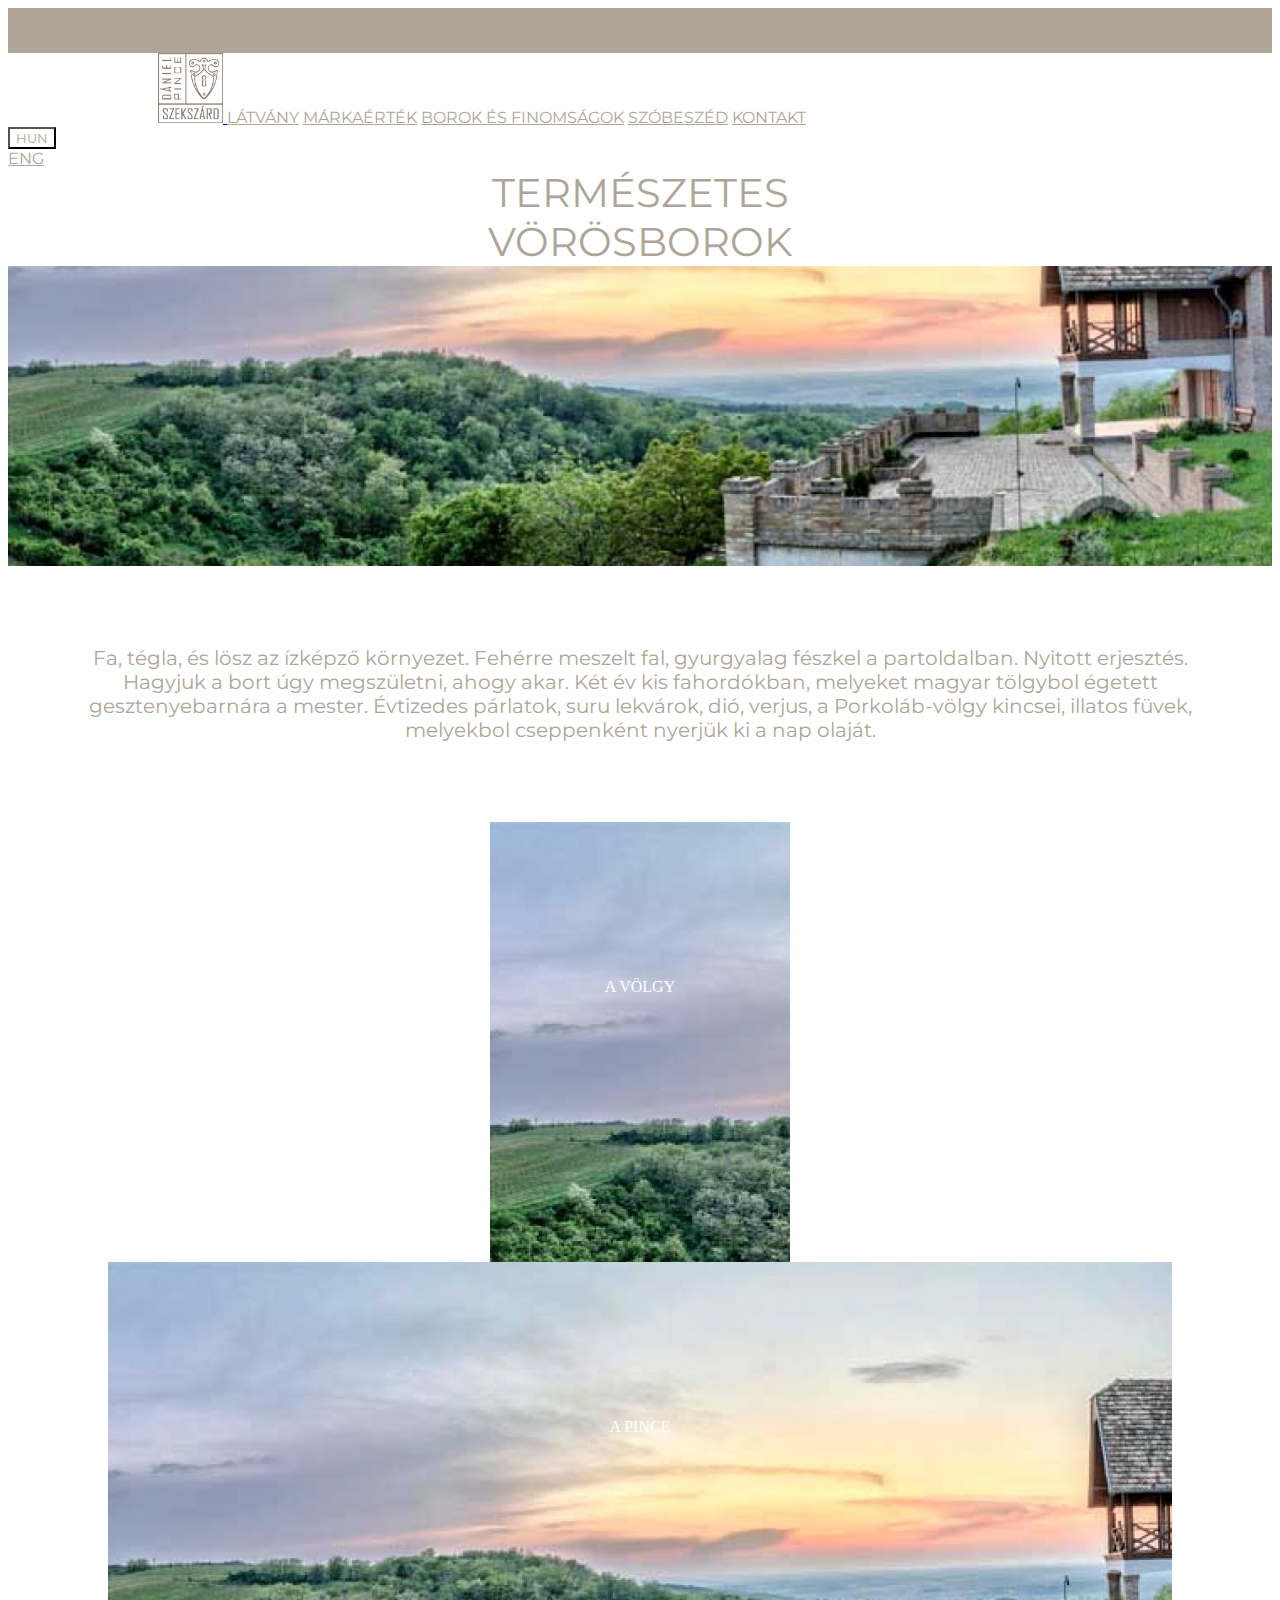
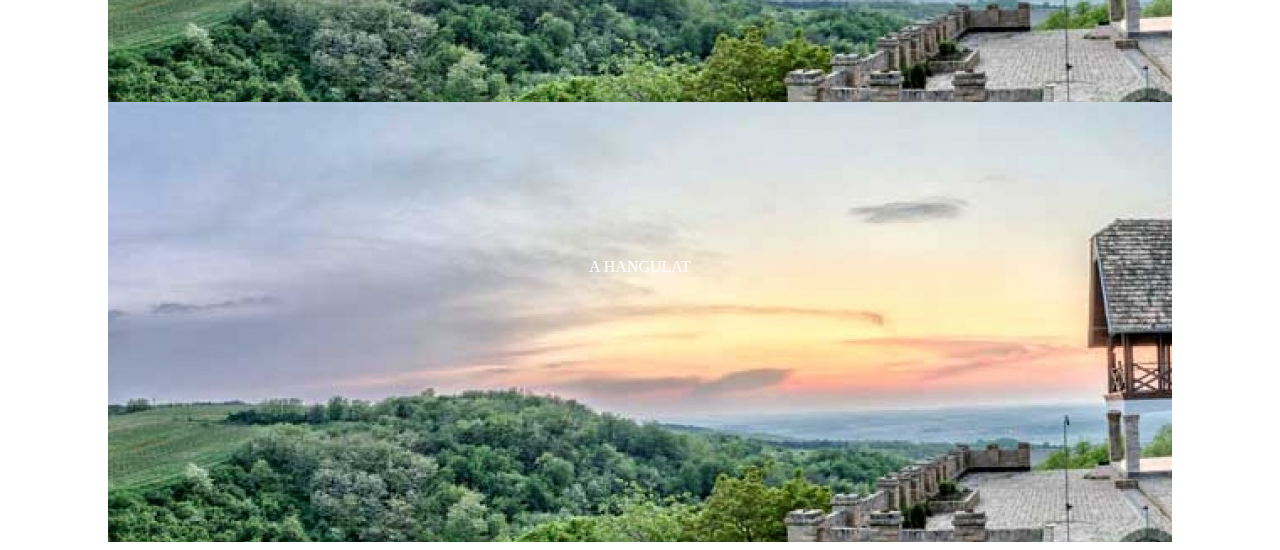
<file: index.html>
<!doctype html>
<html lang="hun">
  <head>
    <!-- Required meta tags -->
    <meta charset="utf-8">
    <meta name="viewport" content="width=device-width, initial-scale=1, shrink-to-fit=no">
    <meta http-equiv=“X-UA-Compatible” content=“ie=edge”>
    <link rel="stylesheet" href="css/style.css">
    <link href="https://fonts.googleapis.com/css2?family=Montserrat&display=swap" rel="stylesheet">

    <!-- Bootstrap CSS -->
    <link rel="stylesheet" href="https://stackpath.bootstrapcdn.com/bootstrap/4.5.0/css/bootstrap.min.css" integrity="sha384-9aIt2nRpC12Uk9gS9baDl411NQApFmC26EwAOH8WgZl5MYYxFfc+NcPb1dKGj7Sk" crossorigin="anonymous">

	<link rel="icon" type="image/png" href="images/icon2.png">
    
    <title>Dániel Pince Szekszárd</title>
  </head>
<header>
</header>

<body>

<!- LOGO->
<nav class="navbar">
  <a class="navbar-brand" href="#">
    <img src="/images/logo.png" width="65" height="70" class="d-inline-block align-top" alt="" loading="lazy">
 </a>

<!- NAVBAR->
 <a class="navbar-brand nav " href="latvany.html">LÁTVÁNY</a>
 <a class="navbar-brand nav " href="latvany.html">MÁRKAÉRTÉK</a>
 <a class="navbar-brand nav " href="latvany.html">BOROK ÉS FINOMSÁGOK</a>
 <a class="navbar-brand nav " href="latvany.html">SZÓBESZÉD</a>
 <a class="navbar-brand nav " href="latvany.html">KONTAKT</a>

 <div class="dropdown">
  <button class="btn dropdown-toggle" type="button" id="dropdownMenuButton" data-toggle="dropdown" aria-haspopup="true" aria-expanded="false">
    HUN
  </button>
  <div class="dropdown-menu" aria-labelledby="dropdownMenuButton">
    <a class="dropdown-item" href="#">ENG</a>
      </div>
</div>
</nav>

<!- title->

<div>
<p class="title"> TERMÉSZETES </p>
<p class="title"> VÖRÖSBOROK</p>
</div>

<div class="jumbotron">
</div>

<div id="soder">Fa, tégla, és lösz az ízképző környezet. Fehérre meszelt fal, gyurgyalag fészkel a partoldalban. Nyitott erjesztés. Hagyjuk a bort úgy megszületni, ahogy akar. Két év kis fahordókban, melyeket magyar tölgybol égetett gesztenyebarnára a mester. Évtizedes párlatok, suru lekvárok, dió, verjus, a Porkoláb-völgy kincsei, illatos füvek, melyekbol cseppenként nyerjük ki a nap olaját.</div>




<div class="row">
	<div class="col-md-4 volgy">
		<p> A VÖLGY </p>
	</div>

	<div class="col-md-4 pince">
		<p> A PINCE </p>
	</div>
		
	<div class="col-md-4 hangulat">
		<p> A HANGULAT </p>
	</div>		
</div>




<script src="https://code.jquery.com/jquery-3.5.1.slim.min.js" integrity="sha384-DfXdz2htPH0lsSSs5nCTpuj/zy4C+OGpamoFVy38MVBnE+IbbVYUew+OrCXaRkfj" crossorigin="anonymous"></script>
<script src="https://cdn.jsdelivr.net/npm/popper.js@1.16.0/dist/umd/popper.min.js" integrity="sha384-Q6E9RHvbIyZFJoft+2mJbHaEWldlvI9IOYy5n3zV9zzTtmI3UksdQRVvoxMfooAo" crossorigin="anonymous"></script>
<script src="https://stackpath.bootstrapcdn.com/bootstrap/4.5.0/js/bootstrap.min.js" integrity="sha384-OgVRvuATP1z7JjHLkuOU7Xw704+h835Lr+6QL9UvYjZE3Ipu6Tp75j7Bh/kR0JKI" crossorigin="anonymous"></script>
</body>
</html>
</file>
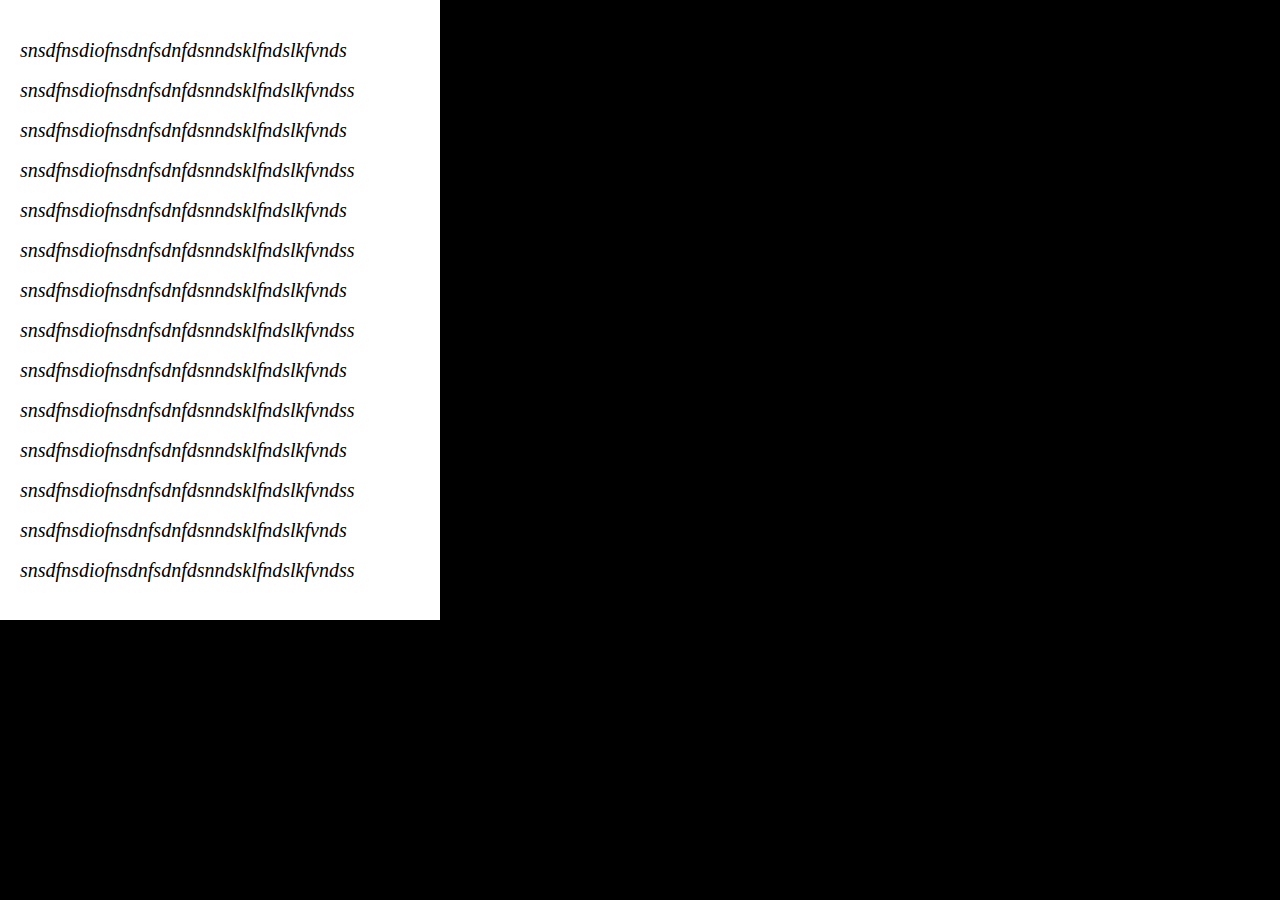
<file: etc/index.html>
<!doctype html>
<html lang="hu">	
<head>
	<title> Dánielpince.hu</title>
	<meta charset="utf-8">
  	<meta name="viewport" content="width=device-width, initial-scale=1.0">
 	<link rel="stylesheet" href="css/style.css">
	<link rel="icon" type="image/png" href="pics/icon2.png">
	

	</head>


	
<body>
	
<div>	
<p>snsdfnsdiofnsdnfsdnfdsnndsklfndslkfvnds</p>
<p>snsdfnsdiofnsdnfsdnfdsnndsklfndslkfvndss</p>

<p>snsdfnsdiofnsdnfsdnfdsnndsklfndslkfvnds</p>
<p>snsdfnsdiofnsdnfsdnfdsnndsklfndslkfvndss</p>
<p>snsdfnsdiofnsdnfsdnfdsnndsklfndslkfvnds</p>
<p>snsdfnsdiofnsdnfsdnfdsnndsklfndslkfvndss</p>
<p>snsdfnsdiofnsdnfsdnfdsnndsklfndslkfvnds</p>
<p>snsdfnsdiofnsdnfsdnfdsnndsklfndslkfvndss</p>
<p>snsdfnsdiofnsdnfsdnfdsnndsklfndslkfvnds</p>
<p>snsdfnsdiofnsdnfsdnfdsnndsklfndslkfvndss</p>
<p>snsdfnsdiofnsdnfsdnfdsnndsklfndslkfvnds</p>
<p>snsdfnsdiofnsdnfsdnfdsnndsklfndslkfvndss</p>
<p>snsdfnsdiofnsdnfsdnfdsnndsklfndslkfvnds</p>
<p>snsdfnsdiofnsdnfsdnfdsnndsklfndslkfvndss</p>
 </div>
	
</body>

	
	
</html>
</file>
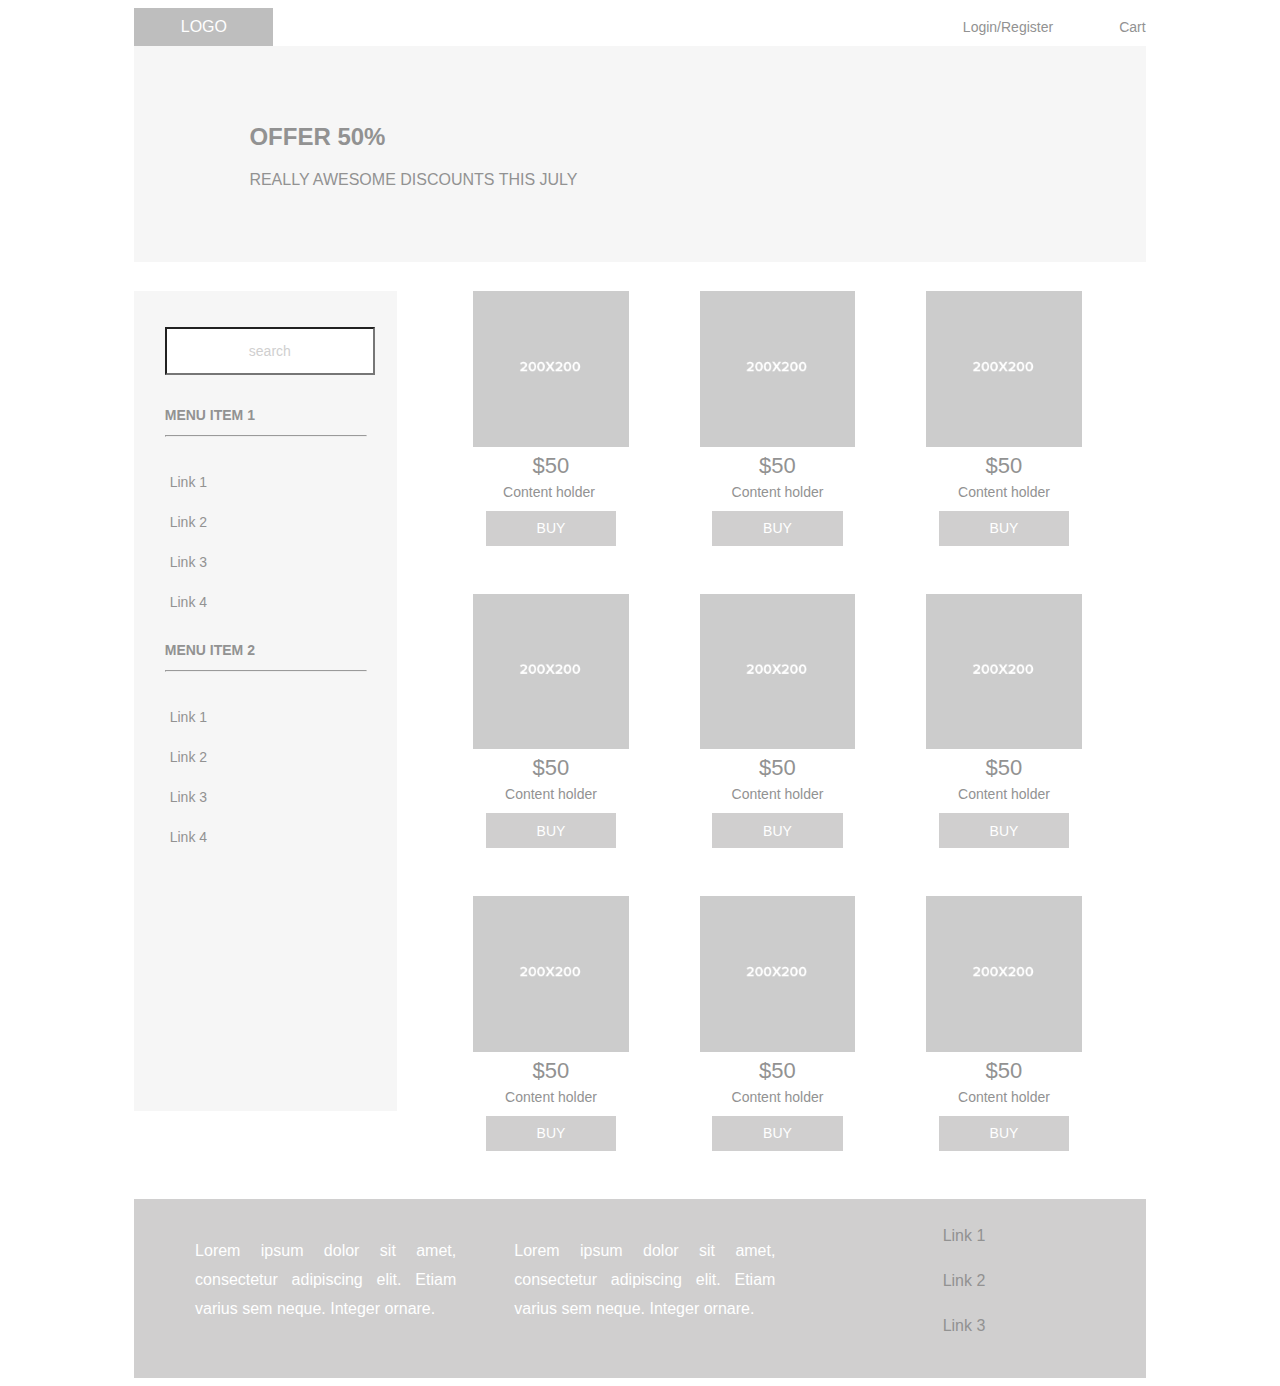
<file: etc/try1/index.html>
<!doctype html>
<html>
<head>
<meta charset="utf-8">
<title>eCommerce template By Adobe Dreamweaver CC</title>
<meta name="viewport" content="width=device-width, initial-scale=1">
<link href="eCommerceAssets/styles/eCommerceStyle.css" rel="stylesheet" type="text/css">
<!--The following script tag downloads a font from the Adobe Edge Web Fonts server for use within the web page. We recommend that you do not modify it.-->
<script>var __adobewebfontsappname__="dreamweaver"</script><script src="http://use.edgefonts.net/montserrat:n4:default;source-sans-pro:n2:default.js" type="text/javascript"></script>
</head>

<body>
<div id="mainWrapper">
  <header> 
    <!-- This is the header content. It contains Logo and links -->
    <div id="logo"> <!-- <img src="logoImage.png" alt="sample logo"> --> 
      <!-- Company Logo text --> 
      LOGO </div>
    <div id="headerLinks"><a href="#" title="Login/Register">Login/Register</a><a href="#" title="Cart">Cart</a></div>
  </header>
  <section id="offer"> 
    <!-- The offer section displays a banner text for promotions -->
    <h2>OFFER 50%</h2>
    <p>REALLY AWESOME DISCOUNTS THIS JULY</p>
  </section>
  <div id="content">
    <section class="sidebar"> 
      <!-- This adds a sidebar with 1 searchbox,2 menusets, each with 4 links -->
      <input type="text"  id="search" value="search">
      <div id="menubar">
        <nav class="menu">
          <h2><!-- Title for menuset 1 -->MENU ITEM 1 </h2>
          <hr>
          <ul>
            <!-- List of links under menuset 1 -->
            <li><a href="#" title="Link">Link 1</a></li>
            <li><a href="#" title="Link">Link 2</a></li>
            <li><a href="#" title="Link">Link 3</a></li>
            <li class="notimp"><!-- notimp class is applied to remove this link from the tablet and phone views --><a href="#"  title="Link">Link 4</a></li>
          </ul>
        </nav>
        <nav class="menu">
          <h2>MENU ITEM 2 </h2>
          <!-- Title for menuset 2 -->
          <hr>
          <ul>
            <!--List of links under menuset 2 -->
            <li><a href="#" title="Link">Link 1</a></li>
            <li><a href="#" title="Link">Link 2</a></li>
            <li><a href="#" title="Link">Link 3</a></li>
            <li class="notimp"><!-- notimp class is applied to remove this link from the tablet and phone views --><a href="#" title="Link">Link 4</a></li>
          </ul>
        </nav>
      </div>
    </section>
    <section class="mainContent">
      <div class="productRow"><!-- Each product row contains info of 3 elements -->
        <article class="productInfo"><!-- Each individual product description -->
          <div><img alt="sample" src="eCommerceAssets/images/200x200.png"></div>
          <p class="price">$50</p>
          <p class="productContent">Content holder </p>
          <input type="button" name="button" value="Buy" class="buyButton">
        </article>
        <article class="productInfo"><!-- Each individual product description -->
          <div><img alt="sample" src="eCommerceAssets/images/200x200.png"></div>
          <p class="price">$50</p>
          <p class="productContent">Content holder</p>
          <input type="button" name="button" value="Buy" class="buyButton">
        </article>
        <article class="productInfo"> <!-- Each individual product description -->
          <div><img alt="sample" src="eCommerceAssets/images/200x200.png"></div>
          <p class="price">$50</p>
          <p class="productContent">Content holder</p>
          <input type="button" name="button" value="Buy" class="buyButton">
        </article>
      </div>
      <div class="productRow"> 
        <!-- Each product row contains info of 3 elements -->
        <article class="productInfo"> <!-- Each individual product description -->
          <div><img alt="sample" src="eCommerceAssets/images/200x200.png"></div>
          <p class="price">$50</p>
          <p class="productContent">Content holder</p>
          <input type="button" name="button" value="Buy" class="buyButton">
        </article>
        <article class="productInfo"> <!-- Each individual product description -->
          <div><img alt="sample" src="eCommerceAssets/images/200x200.png"></div>
          <p class="price">$50</p>
          <p class="productContent">Content holder</p>
          <input type="button" name="button" value="Buy" class="buyButton">
        </article>
        <article class="productInfo"><!-- Each individual product description -->
          <div><img alt="sample" src="eCommerceAssets/images/200x200.png"></div>
          <p class="price">$50</p>
          <p class="productContent">Content holder</p>
          <input type="button" name="button" value="Buy" class="buyButton">
        </article>
      </div>
      <div class="productRow">
        <article class="productInfo"> <!-- Each individual product description -->
          <div><img alt="sample" src="eCommerceAssets/images/200x200.png"></div>
          <p class="price">$50</p>
          <p class="productContent">Content holder</p>
          <input type="button" name="button" value="Buy" class="buyButton">
        </article>
        <article class="productInfo"><!-- Each individual product description -->
          <div><img alt="sample" src="eCommerceAssets/images/200x200.png"></div>
          <p class="price">$50</p>
          <p class="productContent">Content holder</p>
          <input type="button" name="button" value="Buy" class="buyButton">
        </article>
        <article class="productInfo"><!-- Each individual product description -->
          <div><img alt="sample" src="eCommerceAssets/images/200x200.png"></div>
          <p class="price">$50</p>
          <p class="productContent">Content holder</p>
          <input type="button" name="button" value="Buy" class="buyButton">
        </article>
      </div>
    </section>
  </div>
  <footer> 
    <!-- This is the footer with default 3 divs -->
    <div>
      <p>Lorem ipsum dolor sit amet, consectetur adipiscing elit. Etiam varius sem neque. Integer ornare.</p>
    </div>
    <div>
      <p>Lorem ipsum dolor sit amet, consectetur adipiscing elit. Etiam varius sem neque. Integer ornare.</p>
    </div>
    <div class="footerlinks">
      <p><a href="#" title="Link">Link 1 </a></p>
      <p><a href="#" title="Link">Link 2</a></p>
      <p><a href="#" title="Link">Link 3</a></p>
    </div>
  </footer>
</div>
</body>
</html>
</file>
<file: css/style.css>
<style>

/********** Base styles **********/

* {
  box-sizing: border-box;
 font-family: 'Josefin Sans', sans-serif;
 color: #aea598;
}

header {
	background-color: #aea598;
	height: 45px
}

nav img {

	margin-left: 150px
}

div{

margin-top:0;
margin-right:auto;
margin-bottom:0;
margin-left:auto;
}

.navbar-brand.nav {
	color: #aea598;
	font-family: 'Montserrat', sans-serif;

}

#dropdownMenuButton{
    background-color: #FFF;
    color:#aea598; 
   	font-family: 'Montserrat', sans-serif;

}
a.dropdown-item{
    background-color: #FFF;
    color:#aea598; 
   	font-family: 'Montserrat', sans-serif;

}

.title {
	color: #aea598;
	font-size:40px;
	text-align: center;
	font-family: 'Montserrat', sans-serif;
	margin: 0px

}

.jumbotron {
  background-image: url("../images/jumbotron.jpg");
  background-position: center;
  background-repeat: no-repeat;
  background-size: cover;
  height: 300px;  
}

#soder{
	color: #aea598;
	font-size:20px;
	text-align: center;
	font-family: 'Montserrat', sans-serif;
	padding: 80px;
}

.row{
	color: #FF0
	align-items:center;
	text-align: center;

}


div.row{

	margin-left: 100px;
	margin-right: 100px;
}
div.volgy {
margin: 0 auto;
background-image: url("../images/jumbotron.jpg");
color:#FFF;
text-align:center;
padding-top: 140px;
height: 300px;
}

div.volgy:hover {
opacity: 0.8;
color: #000;
}

div.pince {
margin: 0 auto;
background-image: url("../images/jumbotron.jpg");
color:#FFF;
text-align:center;
padding-top: 140px;
height: 300px;
}
div.pince:hover {
opacity: 0.8;
color: #000;
}

div.hangulat {
margin: 0 auto;
background-image: url("../images/jumbotron.jpg");
color:#FFF;
text-align:center;
padding-top: 140px;
height: 300px;
}

div.hangulat:hover {
opacity: 0.8;
color: #000;
}



.volgy{
background-image: url("..images/volgy.jpg");
width: 300px;
height:300px;
}








</style>
</file>
<file: etc/css/style.css>
@charset "utf-8";
{box-sizing: border-box;
}

body{
	background-color: black;
	margin: 0 ; 
	color:black;
	font:italic 20px/20px Cambria, "Hoefler Text", "Liberation Serif", Times, "Times New Roman", "serif";
}
div{
	background-color: white;
	width: 400px;
	padding: 20px;
	border border-left: 10px solid green;
		
	}
</file>
<file: etc/try1/eCommerceAssets/styles/eCommerceStyle.css>
@charset "utf-8";
/* Global Styles */
a:hover {
	color: rgba(255,255,255,1.00);
}
/*header*/
header {
	font-family: 'Montserrat', sans-serif;
	color: rgba(146,146,146,1.00);
	font-size: 16px;
	font-style: normal;
	font-weight: 400;
}
/* Logo placeholder*/
#logo {
	float: left;
	padding-top: 10px;
	padding-bottom: 10px;
	width: 139px;
	text-align: center;
	color: rgba(255,255,255,1.00);
	background-color: rgba(190,190,190,1.00);
}
/* div for Links in header */
#headerLinks {
	float: left;
	width: calc( 100% - 139px );
	text-align: right;
	padding-top: 10px;
	padding-bottom: 10px;
	background-color: rgba(255,255,255,1.00);
}
/* Links in header */
#headerLinks a {
	text-decoration: none;
	color: rgba(146,146,146,1.00);
	padding-left: 66px;
	font-size: 14px;
}
/* Offer text banner*/
#offer {
	font-family: 'Montserrat', sans-serif;
	clear: both;
	background-color: rgba(246,246,246,1.00);
	color: rgba(146,146,146,1.00);
	padding-left: 115px;
	padding-top: 57px;
	padding-bottom: 57px;
}
/* Main content of the site */
#content {
	clear: both;
	overflow: auto;
	padding-top: 29px;
}
/* Sidebar */
#content .sidebar {
	font-family: 'Montserrat', sans-serif;
	color: rgba(146,146,146,1.00);
	float: left;
	width: 20%;
	padding-left: 3%;
	padding-right: 3%;
	text-align: center;
	background-color: rgba(246,246,246,1.00);
	padding-top: 36px;
	height: 784px;
}
/* main content of the site */
#content .mainContent {
	float: left;
	width: 70%;
	text-align: center;
	padding-left: 4%;
}
/*menubar's properties for menus in sidebar */
#content .sidebar #menubar {
	text-align: left;
	color: rgba(146,146,146,1.00);
	position: relative;
	left: 0%;
}
/* Search field in sidebar */
#content .sidebar #search {
	width: 100%;
	border-radius: 0px;
	height: 42px;
	text-align: center;
	color: rgba(208,207,207,1.00);
	font-size: 14px;
	;
	margin-bottom: 21px;
}
/* Whole page content */
#mainWrapper {
	width: 80%;
	padding-left: 10%;
}
/*menu elements */
.menu ul li {
	list-style-type: none;
	font-size: x-large;
	position: relative;
	left: -35px;
	padding-top: 12px;
}
/* Product rows for catalog */
#content .mainContent .productRow {
	overflow: auto;
	color: rgba(146,146,146,1.00);
}
/* Each product Information in the catalog */
.mainContent .productRow .productInfo {
	float: left;
	padding-left: 5%;
	padding-right: 5%;
	width: 22%;
}
/* Prices of a products in catalog */
.productRow .productInfo .price {
	font-family: 'Montserrat', sans-serif;
	color: rgba(146,146,146,1.00);
	font-size: 22px;
	position: relative;
	top: -20px;
}
/* Content holder for products in catalog*/
.productRow .productInfo .productContent {
	position: relative;
	top: -37px;
	font-size: 14px;
	font-family: source-sans-pro, sans-serif;
	font-style: normal;
	font-weight: 200;
	color: rgba(146,146,146,1.00);
	white-space: pre-wrap;
}
/* Buy button for products in catalog */
.productRow .productInfo .buyButton {
	position: relative;
	top: -48px;
	width: 84%;
	background-color: rgba(208,207,207,1.00);
	height: 35px;
	color: rgba(255,255,255,1.00);
	border-style: none;
	font-size: 14px;
	text-transform: uppercase;
	margin-top: 8px;
}
/* footer */
#mainWrapper footer {
	clear: both;
	overflow: auto;
	background-color: rgba(208,207,207,1.00);
	font-family: source-sans-pro, sans-serif;
	font-style: normal;
	font-weight: 200;
	line-height: 1.8;
	padding-top: 22px;
	padding-left: 22px;
	text-align: center;
	padding-bottom: 22px;
	padding-right: 22px;
}
/*Each footer content */
#mainWrapper footer div {
	width: 27%;
	float: left;
	padding-left: 4%;
	padding-right: 2%;
	color: rgba(255,255,255,1.00);
	text-align: justify;
}
/* Links in footer */
footer div a {
	color: rgba(146,146,146,1.00);
	display: block;
	text-decoration: none;
	text-align: center;
}
/* Product's images in catalog */
.productInfo div img {
	width: 100%;
}
/*Links in sidebar */
.sidebar #menubar .menu ul li a {
	color: rgba(146,146,146,1.00);
	text-decoration: none;
}
.sidebar #menubar .menu ul li a:hover {
	color: rgba(107,97,97,1.00);
	text-decoration: none;
}
/* Menu headings in sidebar */
#menubar .menu h2 {
	font-size: 14px;
}
/*Links under menus in sidebar */
#menubar .menu ul li a {
	font-size: 14px;
}
/* Menus in sidebar */
.sidebar #menubar .menu {
	margin-bottom: 29px;
}
/* Container for links in footer */
footer .footerlinks {
	margin-top: -15px;
}

/* Media query for tablets */
@media screen and (max-width:700px) {
/* search field in sidebar */
#content .sidebar #search {
	display: none;
}
/* sidebar */
#content .sidebar {
	float: none;
	width: 100%;
	height: auto;
	overflow: auto;
	padding-left: 12%;
	padding-top: 0px;
}
/* horizontal separators in sidebar */
#content .sidebar hr {
	display: none;
}
/*The sidebar and maincontent of page */
#content {
	position: relative;
	top: -22px;
	width: 100%;
	overflow: hidden;
}
/*menu headings in sidebar */
#menubar .menu h2 {
	display: inline;
	font-size: medium;
	padding-right: 6%;
}
/* Unordered List of links */
#menubar .menu ul {
	display: inline;
}
/*list elements */
#menubar .menu ul li {
	display: inline;
	font-size: medium;
	padding-left: 0%;
	padding-right: 3%;
}
/*The link to be hidden in tablet view */
.sidebar #menubar .menu ul .notimp {
	display: none;
}
/* menus in sidebar */
.sidebar #menubar .menu {
	width: 100%;
	text-align: center;
	position: relative;
	top: 16px;
}
/*menubar in sidebar */
#content .sidebar #menubar {
	position: relative;
	left: -7%;
	overflow: hidden;
	width: 95%;
	padding-top: 0px;
}
/* offer banners content */
#mainWrapper #offer p {
	font-size: small;
}
/* main content region of page */
#mainWrapper #content .mainContent {
	overflow: hidden;
	width: 95%;
	margin-top: 40px;
}
/* Prices of products in catalog view */
.productRow .productInfo .price {
	font-size: 19px;
}
/* Content holders in catalog view */
.productRow .productInfo .productContent {
	font-size: 16px;
}
/* Buy buttons in catalog view */
.productRow .productInfo .buyButton {
	font-size: 15px;
}
/* Container for links in footer */
#mainWrapper footer .footerlinks {
	float: none;
	width: 100%;
	position: relative;
	top: 17px;
	clear: both;
	text-align: center;
	left: 0%;
	padding-bottom: 19px;
}
/* Container for each footer divisions */
#mainWrapper footer div {
	width: 44%;
	text-align: justify;
	font-size: 15px;
}
/* Links in footer */
.footerlinks p a {
	padding-top: 0px;
	padding-bottom: 0px;
	display: inline;
	padding-right: 35px;
}
/* Footer region */
#mainWrapper footer {
	padding-left: 16px;
	overflow: hidden;
}
/* Links in header */
header #headerLinks a {
	padding-left: 0px;
	padding-right: 30px;
}
/* Offer- Text banner */
#mainWrapper #offer {
	padding-left: 22%;
}
/* Paragraphs in footer */
footer .footerlinks p {
	display: inline;
}
}

/*media query for small screen devices */
@media screen and (max-width:480px) {
/*Container for links in header */
#mainWrapper header #headerLinks {
	width: 100%;
	text-align: center;
	background-color: rgba(190,190,190,1.00);
	padding-bottom: 21px;
}
/* Logo placeholder*/
#mainWrapper header #logo {
	width: 100%;
	text-align: center;
}
/* Links in header */
header #headerLinks a {
	text-align: center;
	padding-right: 15px;
	padding-left: 0px;
}
/*Offer - Text Banner */
#mainWrapper #offer {
	padding-left: 0px;
	text-align: center;
}
/* Menubar in sidebar */
#content .sidebar #menubar {
	position: relative;
	left: -8%;
	text-align: center;
}
/*Menu headings in sidebar */
#menubar .menu h2 {
	width: 100%;
	display: block;
}
/* Each product in catalog view */
.mainContent .productRow .productInfo {
	width: 100%;
	display: block;
	padding-left: 0px;
	padding-right: 0px;
	position: relative;
	left: -2%;
}
#mainWrapper footer div {
	width: 100%;
	margin-left: -16px;
	text-align: justify;
	padding-bottom: 16px;
	overflow: auto;
}
/* Unordered list for menu elements */
.menu ul {
	position: relative;
	padding-left: 24%;
}
/* Container for links in footer */
#mainWrapper footer .footerlinks {
	padding-left: 8%;
}
/* Main content which excludes the sidebar */
#mainwrapper #content .mainContent {
	margin-top: -81px;
	text-align: center;
	width: 100%;
	padding-left: 0px;
}
}
</file>
